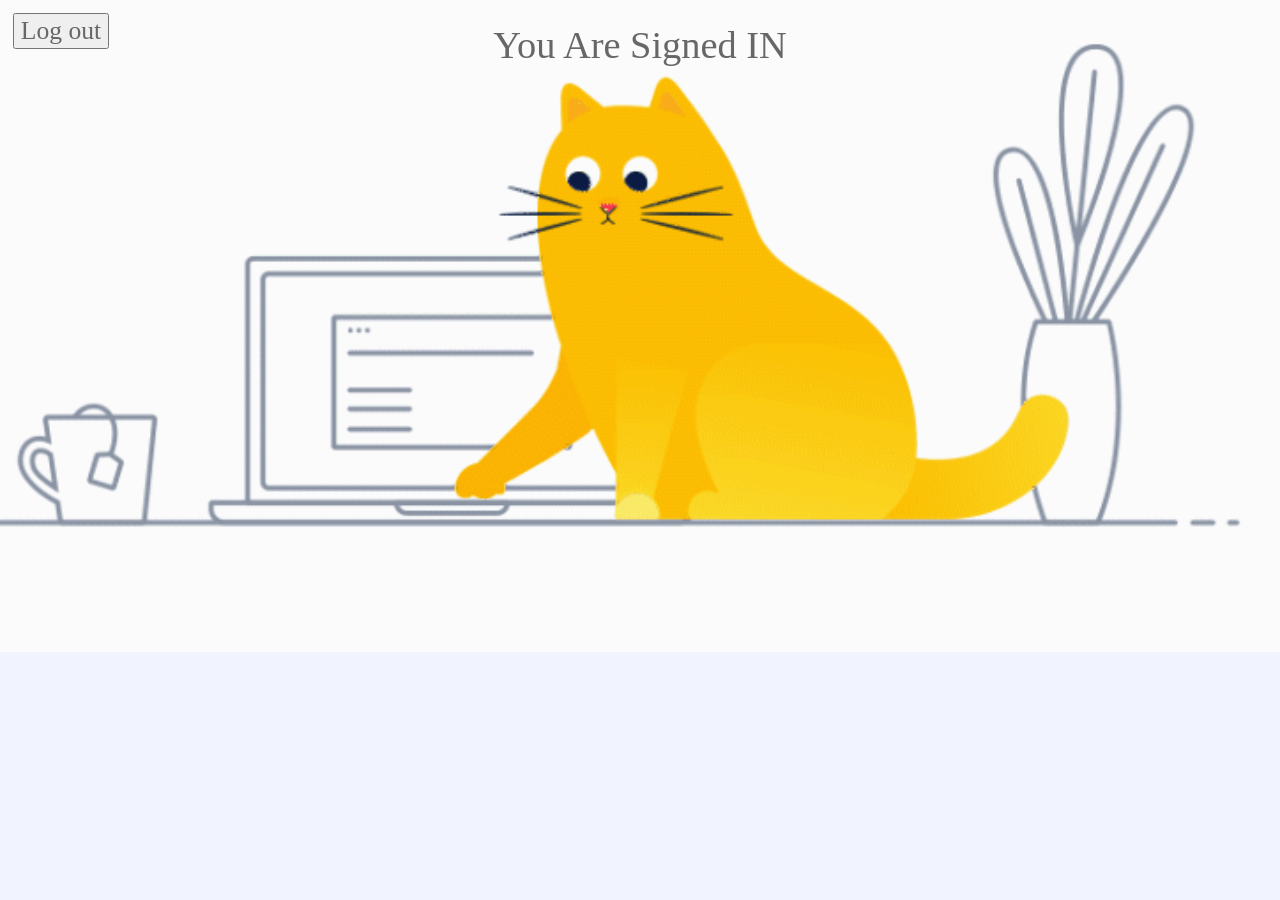
<file: signedin.html>
<html lang="en">
<head>
    <meta charset="UTF-8">
    <meta http-equiv="X-UA-Compatible" content="IE=edge">
    <meta name="viewport" content="width=device-width, initial-scale=1.0">
    <title>hw5-signedin</title>
    <link rel="stylesheet" href="css/reset.css">
    <link rel="stylesheet" href="css/style.css">
</head>


<body>
    <div class="logout">
        <a href="index.html">
        <button class="ibut">Log out</button>
    </a>
    </div>
    <div class="cont2">
    <img class="catgif" id="catgif" src="pic/gifcat.gif" alt="">
    <h1 class="bigtitle">You Are Signed IN</h1>
</div>

    

</body>


</html>
</file>
<file: css/style.css>
* {
    font-family: Poppins;
    color: rgb(105, 102, 102);
}

.logpic {
    background-image: url("https://i.ibb.co/nMDrdpH/gifcat.gif");
    height: 100%; 
    background-position: center;
    background-repeat: no-repeat;
    background-size: cover;
}


.logpic {
    display: none;
    z-index: 1;
}



.ibut {
    margin-left: 1vw;
    margin-top: 1vw;
    font-size: 2vw;
}

.bigtitle {
    margin-top: 2vw;
    font-size: 3vw;
    z-index: 1;
    top: 0;
    position: absolute;
}


.formParrent {
    width: 100%;
    padding-top: 3vw;
    display: flex;
    flex-direction: column;
    align-items: center;
}

.wholeform {
    background-color:rgba(70, 64, 112, 0.80);
    width: 100%;
    background-color:rgba(70, 64, 112, 0.80);
    display: flex;
    align-items: center;
    justify-content: center;
    height: 100vh;
}

.bimage {
    background-image: url("https://i.ibb.co/KDqSxK7/gif.gif");
    height: 100vh; 
    background-position: center;
    background-repeat: no-repeat;
    background-size: cover;
}

.test {
    width: 50%;
    height: 100vw;
    background-color: red;
}

body {
    background-color: F1F4FE;
    overflow-y: hidden;
}

.mainform {
    display: none;
}

.x-par {
    width: 98%;
    display: flex;
    justify-content: flex-end;
}

.x {
    width: 2.3vw;
    background-color: rgba(114, 182, 207, 0.1);
    border-radius: 2vw;
    margin-top: 0.3vw;
}

.x:hover {
    background-color: rgba(100, 103, 104, 0.3);
    transition-duration: 0.1s;
}

.ss {
   display: flex;
   justify-content: flex-end;
   position: fixed;
   top: 0;
   z-index: 10;
   width: 100%;
}



.par {
    width: 100%;
}


.login1{
    margin-right: 1vw;
    margin-top: 1vw;
    font-size: 2vw;
    background-color: rgb(235, 226, 226);
    border: solid;
    border-radius: 0.6vw;
    border-width: 0.1vw;
}

.login1:hover {
    background-color: rgb(183, 208, 211);
}

.title1 {
   font-size: 2.3vw;
   margin-bottom: 2vw;
   font-family: Poppins;
}

.title2 {
    font-family: Poppins;
    font-size: 1.7vw;
}

.title21 {
    max-width: 90%;
    font-size: 1.6vw;
    margin-top: 1vw;
    text-align: center;
    line-height: 1.3;
}

.title3 {
    margin-top: 1.2vw;
    font-size: 2vw;
    color: #e85348;
}

.inputemail, .inputpass {
    width: 90%;
    height: 4vw;
    margin-top: 2vw;
    padding-left: 1vw;
    font-size: 2vw;
    border-radius: 0.4vw;
    border-color: azure;
    background-color: rgb(197, 194, 194);
}


.inputemail:hover {
    border-color: aqua;
}

.inputpass:hover {
    border-color: aqua;
}



.checkbox {
 height: 1.5vw;
 width: 1.5vw;
 margin-top: 1vw;
 vertical-align: middle;
}

.checkparr {
    width: 50%;
    display: flex;
    margin-top: 1vw;
}

.bellowp1 {
margin-top: 1vw;
margin-left: 1vw;
font-size: 1.2vw;
}


.login {
    margin-top: 2vw;
    margin-bottom: 2vw;
    font-size: 1.6vw;
    border-radius: 0.4vw;
    border-color: azure;
    width: 50%;
    height: 4vw;
    display: block;
    background-color: rgb(158, 224, 233);
}

.login:hover {
    border-color: rgb(223, 238, 238);
    background-color: rgb(132, 218, 230);
}


.loginss {
    margin-top: 1.5vw;
    margin-bottom: 1vw;
    font-size: 1.6vw;
    border-radius: 0.4vw;
    border-color: azure;
    width: 50%;
    height: 4vw;
    display: block;
    background-color: rgb(158, 224, 233);
}

.loginss:hover {
    border-color: rgb(223, 238, 238);
    background-color: rgb(132, 218, 230);
}

.logout {
    position: absolute;
    top: 0;
    z-index: 1;
}



.cont2 {
    display: flex;
    justify-content: center;
}



.catgif {
    z-index: 0;
    position: relative;
    width: 100%;
}

.error {
    height: 100vh;
    display: none;
    flex-direction: column;
    align-items: center;
}


.error-title {
    margin-top: 10vw;
    font-size: 4vw;
}


.error-title2 {
    margin-top: 10vw;
    font-size: 4vw;
}

.form-background {
     background-color: white;
     display: flex;
     flex-direction: column;
     align-items: center;
     width: 50%;
     border-radius: 0.6vw;
     border: solid;
     border-color: gray;
}





@media only screen and (max-width: 1010px) {



    .ibut {
        margin-left: 1vw;
        margin-top: 1vw;
        font-size: 3vw;
    }


    .bigtitle {
        margin-top: 2vw;
        font-size: 5vw;
        z-index: 1;
        top: 0;
        position: absolute;
    }


    .formParrent {
        width: 100%;
        padding-top: 3vw;
        display: flex;
        flex-direction: column;
        align-items: center;
    }
    
    .wholeform {
        width: 100%;
        background-color:rgba(70, 64, 112, 0.80);
        display: flex;
        align-items: center;
        justify-content: center;
        height: 100vh;
    }
             

    .bimage {
        background-image: url("https://i.ibb.co/KDqSxK7/gif.gif");
        height: 100vh; 
        background-position: center;
        background-repeat: no-repeat;
        background-size: cover;
    }
    
    
    body {
        background-color: F1F4FE;
        /* overflow-y: hidden; */
        height: 100vh;
    }
    
    .mainform {
        display: none;
    }
    
    .x-par {
        width: 98%;
        display: flex;
        justify-content: flex-end;
    }
    
    .x {
        width: 5vw;
        border-radius: 4vw;
    }
    
    /* .ss {
        display: flex;
        justify-content: flex-end;
    }
     */
    
    
    .gif {
        position: relative;
        width: 100vw;
        z-index: 0;
    }
    
    .par {
        width: 100%;

    }
    
    
    .login1{
        margin-right: 1vw;
        margin-top: 1vw;
        font-size: 3vw;
    }
    
    .title1 {
       font-size: 3.3vw;
       margin-bottom: 3vw;
    }
    
    .title2 {
        font-size: 2.7vw;
    }
    
    .title21 {
        text-align: center;
        max-width: 70%;
        font-size: 2.4vw;
        margin-top: 2vw;
    }
    
    .title3 {
        margin-top: 2.2vw;
        font-size: 3vw;
        color: #e85348;
    }
    
    .inputemail, .inputpass {
        width: 80%;
        height: 6vw;
        margin-top: 3.4vw;
        padding-left: 2vw;
        font-size: 4vw;
        border-radius: 0.7vw;
        line-height: 1.5;
    }
    
    
    .checkbox {
     height: 2.5vw;
     width: 2.5vw;
     margin-top: 1.5vw;
     vertical-align: middle;
    }
    
    .checkparr {
        width: 70%;
        display: flex;
        margin-top: 1.5vw;
    }
    
    .bellowp1 {
    margin-top: 1.5vw;
    margin-left: 2vw;
    font-size: 2.5vw;
    }
    
    
    .login {
        margin-top: 3.3vw;
        margin-bottom: 2vw;
        font-size: 2.6vw;
        border-radius: 0.7vw;
        width: 75%;
        height: 6vw;
        display: block;
        background-color: rgb(158, 224, 233);
    }
    

    .loginss {
        margin-top: 3.3vw;
        margin-bottom: 2vw;
        font-size: 2.6vw;
        border-radius: 0.7vw;
        width: 75%;
        height: 6vw;
        display: block;
        background-color: rgb(158, 224, 233);
    }

    .logout {
        position: absolute;
        top: 0;
        z-index: 1;
    }
    
    
    .cont2 {
        display: flex;
        justify-content: center;
    }
    
    
    .catgif {
        z-index: 0;
        position: relative;
        width: 100%;
    }
    
    .error {
        height: 100vh;
        display: none;
        flex-direction: column;
        align-items: center;
    }
    
    
    .error-title {
        margin-top: 10vw;
        font-size: 4vw;
    }
    
    
    .error-title2 {
        margin-top: 10vw;
        font-size: 4vw;
    }



    .form-background {
        background-color: white;
        display: flex;
        flex-direction: column;
        align-items: center;
        width: 80%;
        border-radius: 1vw;
   }



}


@media only screen and (max-width: 508px) {



    .ibut {
        margin-left: 2vw;
        margin-top: 2vw;
        font-size: 4vw;
    }


    .bigtitle {
        text-align: center;
        max-width: 30%;
        margin-top: 2vw;
        font-size: 7vw;
        z-index: 1;
        top: 0;
        position: absolute;
    }


    .formParrent {
        padding-top: 0.2vw;
        display: flex;
        flex-direction: column;
        align-items: center;
        /* height: 70vh; */
    }
    
    .wholeform {
        background-color:rgba(70, 64, 112, 0.80);
        display: flex;
        align-items: center;
        height: 100vh;
    }
    
    body {
        background-color: rgb(71, 91, 201);
        /* overflow-y: hidden; */
        margin-bottom: 200vw;
    }
    
    .mainform {
        display: none;
    }
    
    .x-par {
        width: 98%;
        display: flex;
        justify-content: flex-end;
    }
    
    .x {
        width: 8vw;
        border-radius: 4vw;
    }
    
    /* .ss {
        display: flex;
        justify-content: flex-end;
    } */

.bimage {
    background-image: url("https://i.ibb.co/KDqSxK7/gif.gif");
    height: 100vh; 
    background-position: left center;
    background-repeat: no-repeat;
    background-size: cover;
}

    
    
    .par {
        width: 100%;
    }
    
    

.login1{
    margin-right: 1vw;
    margin-top: 1vw;
    font-size: 5vw;
    background-color: rgb(235, 226, 226);
    border: solid;
    border-radius: 1.5vw;
    border-width: 0.3vw;
}

.login1:hover {
    background-color: rgb(183, 208, 211);
}

    
    .title1 {
       font-size: 7vw;
       margin-bottom: 5vw;
       margin-top: 3vw;
    }
    
    .title2 {
        text-align: center;
        font-size: 6vw;
        max-width: 90%;
        line-height: 1.4;
    }
    
    .title21 {
        font-size: 5vw;
        margin-top: 4vw;
        max-width: 80%;
        text-align: center;
        line-height: 1.3;
    }
    
    .title3 {
        margin-top: 1.7vw;
        font-size: 2vw;
        color: #e85348;
    }
    
    .inputemail, .inputpass {
        width: 80%;
        height: 10vw;
        margin-top: 6vw;
        padding-left: 1vw;
        font-size: 6vw;
        border-radius: 1.2vw;
    }
    
    
    .checkbox {
     height: 3.5vw;
     width: 3.5vw;
     margin-top: 1vw;
     vertical-align: middle;
    }
    
    .checkparr {
        width: 80%;
        display: flex;
        margin-top: 4vw;
    }
    
    .bellowp1 {
    margin-top: 0.8vw;
    margin-left: 3vw;
    font-size: 3.8vw;
    }
    
    
    .login {
        margin-top: 6vw;
        margin-bottom: 12vw;
        font-size: 4vw;
        border-radius: 1.2vw;
        width: 80%;
        height: 10vw;
        display: block;
        background-color: rgb(158, 224, 233);
    }
    
    .loginss {
        margin-top: 5vw;
        margin-bottom: 4vw;
        font-size: 4vw;
        border-radius: 1.2vw;
        width: 80%;
        height: 10vw;
        display: block;
        background-color: rgb(158, 224, 233);
    }

    .logout {
        position: absolute;
        top: 0;
        z-index: 1;
    }
    

    
    .cont2 {
        display: flex;
        justify-content: center;
    }
    
    
    .catgif {
        z-index: 0;
        position: relative;
        width: 100%;
    }
    
    .error {
        height: 100vh;
        display: none;
        flex-direction: column;
        align-items: center;
    }
    
    
    .error-title {
        margin-top: 10vw;
        font-size: 4vw;
    }
    
    
    .error-title2 {
        margin-top: 10vw;
        font-size: 4vw;
    }


    .form-background {
        background-color: white;
        display: flex;
        flex-direction: column;
        align-items: center;
        width: 85%;
        border-radius: 1.7vw;
   }
    
}


.redborder {
    border-color: red;
}
</file>
